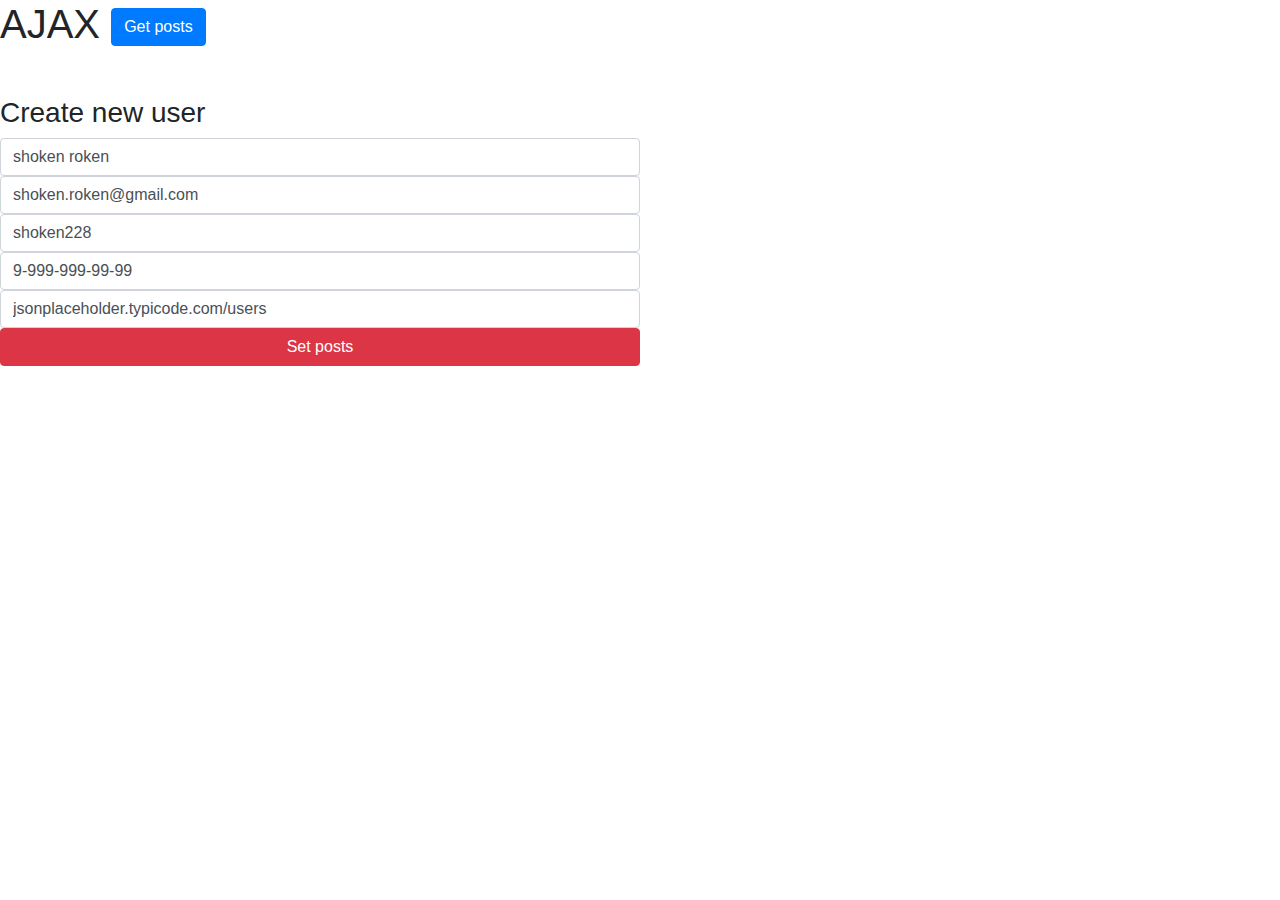
<file: AJAX-requests/index.html>
<!DOCTYPE html>
<html lang="ru">
  <style>
    .no-visible {
      display: none;
    }
  </style>
  <head>
    <meta charset="UTF-8" />
    <meta name="viewport" content="width=device-width, initial-scale=1.0" />
    <meta http-equiv="X-UA-Compatible" content="ie=edge" />
    <link
      rel="stylesheet"
      href="https://stackpath.bootstrapcdn.com/bootstrap/4.3.1/css/bootstrap.min.css"
      integrity="sha384-ggOyR0iXCbMQv3Xipma34MD+dH/1fQ784/j6cY/iJTQUOhcWr7x9JvoRxT2MZw1T"
      crossorigin="anonymous"
    />
    <title>Hello world</title>
  </head>
  <body>
    <h1>
      AJAX <button class="btn btn-primary btn-get-posts">Get posts</button>
    </h1>
    <form
      name="set-posts"
      class="set-posts flex-column mb-3 d-flex mt-5"
      style="width: 50%"
      action=""
    >
      <h3>Create new user</h3>
      <input
        name="name"
        type="text"
        value="shoken roken"
        class="form-control"
        placeholder="name"
      />
      <input
        name="email"
        type="email"
        value="shoken.roken@gmail.com"
        class="form-control"
        placeholder="email"
      />
      <input
        name="username"
        type="text"
        value="shoken228"
        class="form-control"
        placeholder="username"
      />
      <input
        name="phone"
        type="phone"
        value="9-999-999-99-99"
        class="form-control"
        placeholder="phone"
      />
      <input
        name="website"
        type="text"
        value="jsonplaceholder.typicode.com/users"
        class="form-control"
        placeholder="website"
      />
      <button class="btn btn-danger btn-set-posts">Set posts</button>
    </form>

    <!-- <button class="btn btn-danger btn-add-post">Add new post</button> -->
    <div class="container"></div>
    <script src="app.js"></script>
  </body>
</html>
</file>
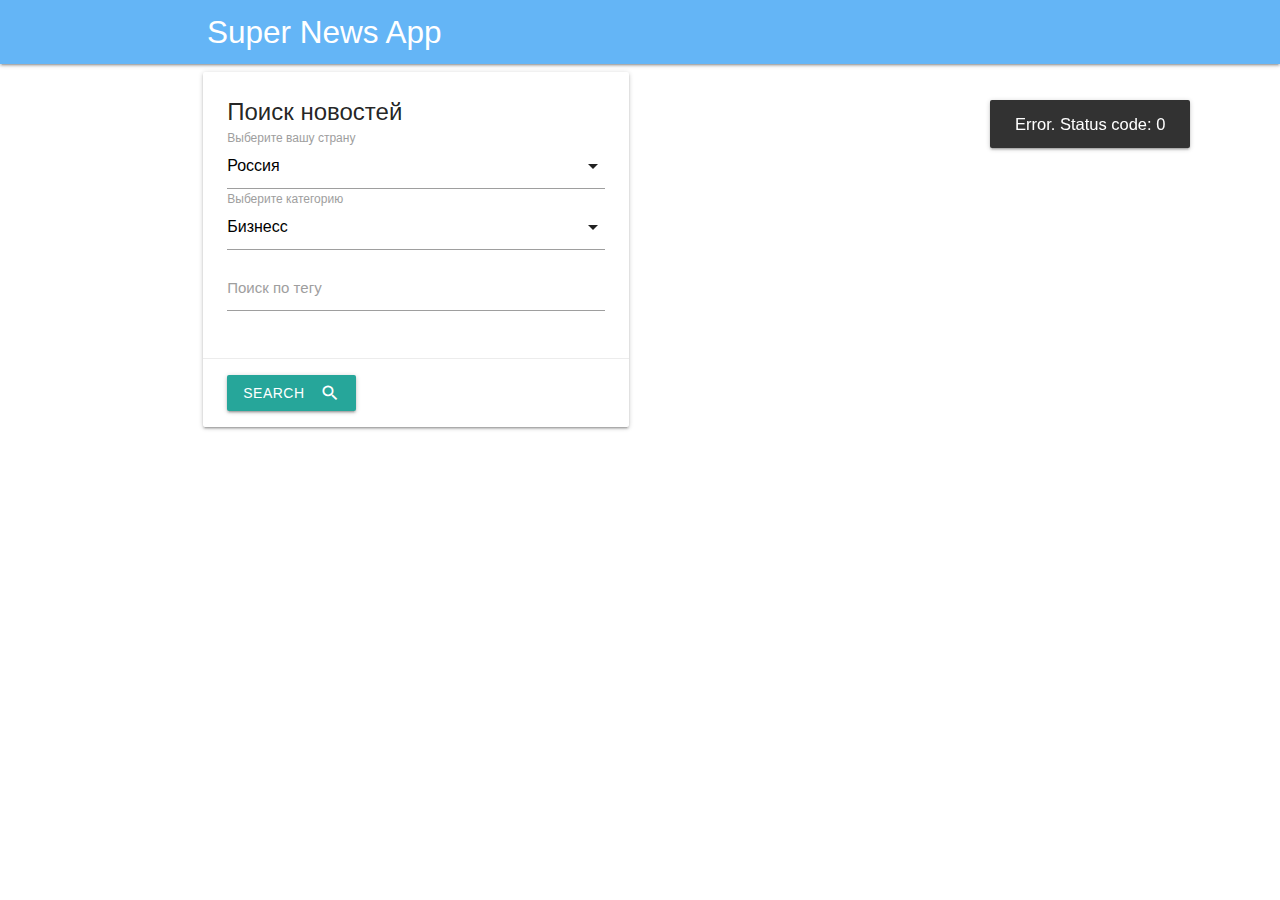
<file: news-app/index.html>
<!DOCTYPE html>
<html lang="ru">
  <head>
    <meta charset="UTF-8" />
    <meta name="viewport" content="width=device-width, initial-scale=1.0" />
    <meta http-equiv="X-UA-Compatible" content="ie=edge" />
    <title>Document</title>
    <!-- Compiled and minified CSS -->
    <link
      href="https://fonts.googleapis.com/icon?family=Material+Icons"
      rel="stylesheet"
    />

    <link
      rel="stylesheet"
      href="https://cdnjs.cloudflare.com/ajax/libs/materialize/1.0.0/css/materialize.min.css"
    />
    <link rel="stylesheet" href="style.css" />
  </head>
  <body>
    <nav class="blue lighten-2">
      <div class="nav-wrapper container">
        <a href="#" class="ml-2 brand-logo">Super News App</a>
      </div>
    </nav>
    <div class="search-controls">
      <div class="container">
        <div class="row">
          <div class="col s12 m6">
            <div class="card">
              <form name="newsControls">
                <div class="card-content">
                  <span class="card-title">Поиск новостей</span>
                  <div class="input-field">
                    <select name="country" id="country">
                      <option value="ru">Россия</option>
                      <option value="ua">Україна</option>
                      <option value="us">United States</option>
                    </select>
                    <label>Выберите вашу страну</label>
                  </div>
                  <div class="input-field">
                    <select name="category" id="category">
                      <option value="business">Бизнесс</option>
                      <option value="entertainment">Развлечения</option>
                      <option value="general">Главное</option>
                      <option value="health">Здоровье</option>
                      <option value="science">Наука</option>
                      <option value="sports">Спорт</option>
                      <option value="technology">Технологии</option>
                    </select>
                    <label>Выберите категорию</label>
                  </div>
                  <div class="input-field">
                    <input
                      type="text"
                      id="autocomplete-input"
                      class="autocomplete"
                      name="search"
                    />
                    <label for="autocomplete-input">Поиск по тегу</label>
                  </div>
                </div>
                <div class="card-action">
                  <button
                    class="btn waves-effect waves-light"
                    type="submit"
                    name="action"
                  >
                    Search
                    <i class="material-icons right">search</i>
                  </button>
                </div>
              </form>
            </div>
          </div>
        </div>
      </div>
    </div>
    <div class="news-container">
      <div class="container">
        <div class="row grid-container"></div>
      </div>
    </div>
    <!-- Compiled and minified JavaScript -->
    <script src="https://cdnjs.cloudflare.com/ajax/libs/materialize/1.0.0/js/materialize.min.js"></script>
    <script src="app.js"></script>
  </body>
</html>
</file>
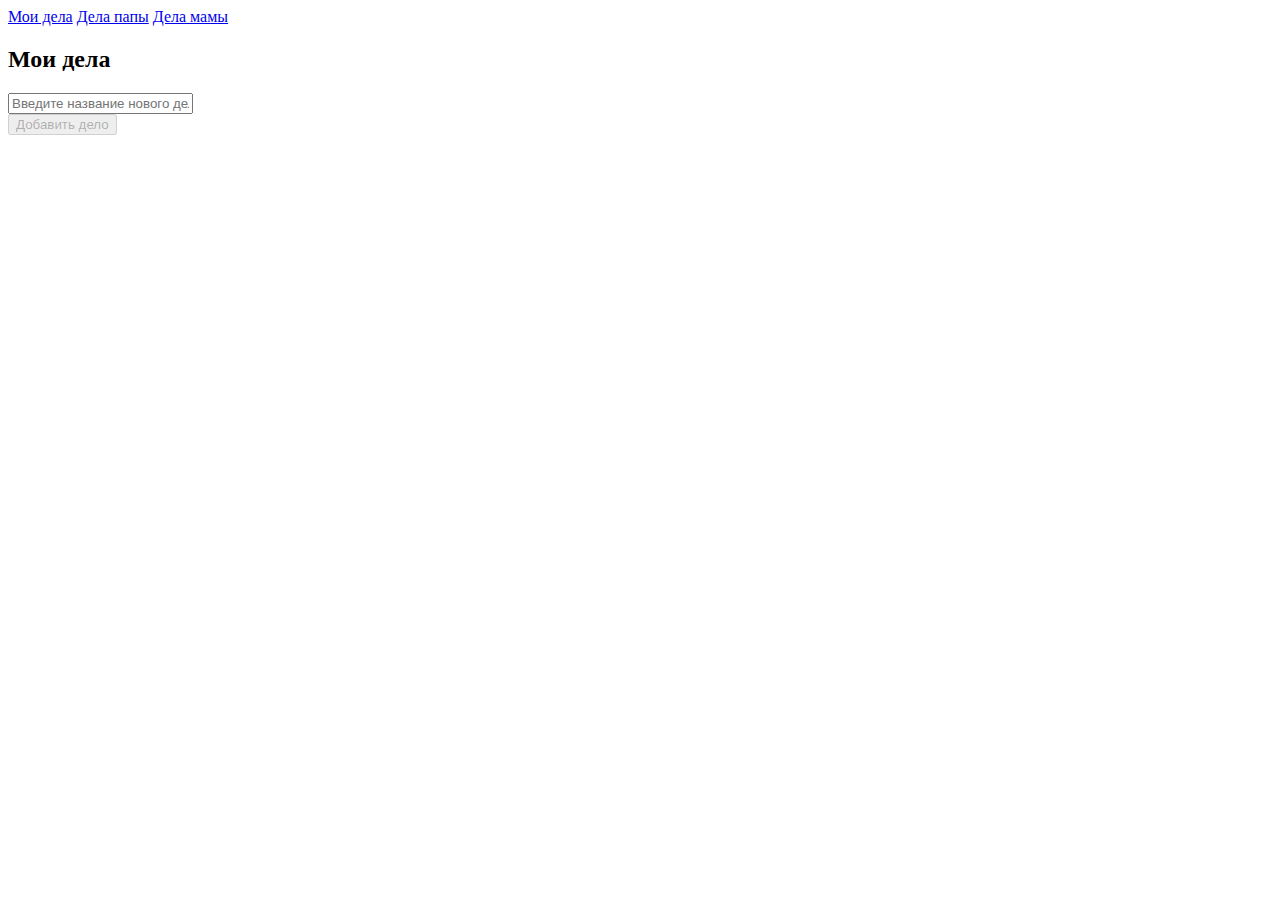
<file: todo-server/index.html>
<!DOCTYPE html>
<html lang="ru">
<head>
  <meta charset="UTF-8">
  <meta http-equiv="X-UA-Compatible" content="IE=edge">
  <meta name="viewport" content="width=device-width, initial-scale=1.0">
  <title>TODO</title>
  <link href="https://cdn.jsdelivr.net/npm/bootstrap@5.2.1/dist/css/bootstrap.min.css" rel="stylesheet" integrity="sha384-iYQeCzEYFbKjA/T2uDLTpkwGzCiq6soy8tYaI1GyVh/UjpbCx/TYkiZhlZB6+fzT" crossorigin="anonymous">

  <script defer src="./todo-app.js"></script>
  
  <script>
    document.addEventListener("DOMContentLoaded", function () {
      createTodoApp(document.getElementById('todo-app'), 'Мои дела', 'my');
    });
  </script>

  <script>
    
  </script>
</head>
  <body>
    <div class="container mb-5">
      <nav class="nav">
        <a href="index.html" class="nav-link">Мои дела</a>
        <a href="dad.html" class="nav-link">Дела папы</a>
        <a href="mom.html" class="nav-link">Дела мамы</a>
      </nav>
    </div>
    <div id="todo-app" class="container"></div>
  </body>
</html>
</file>
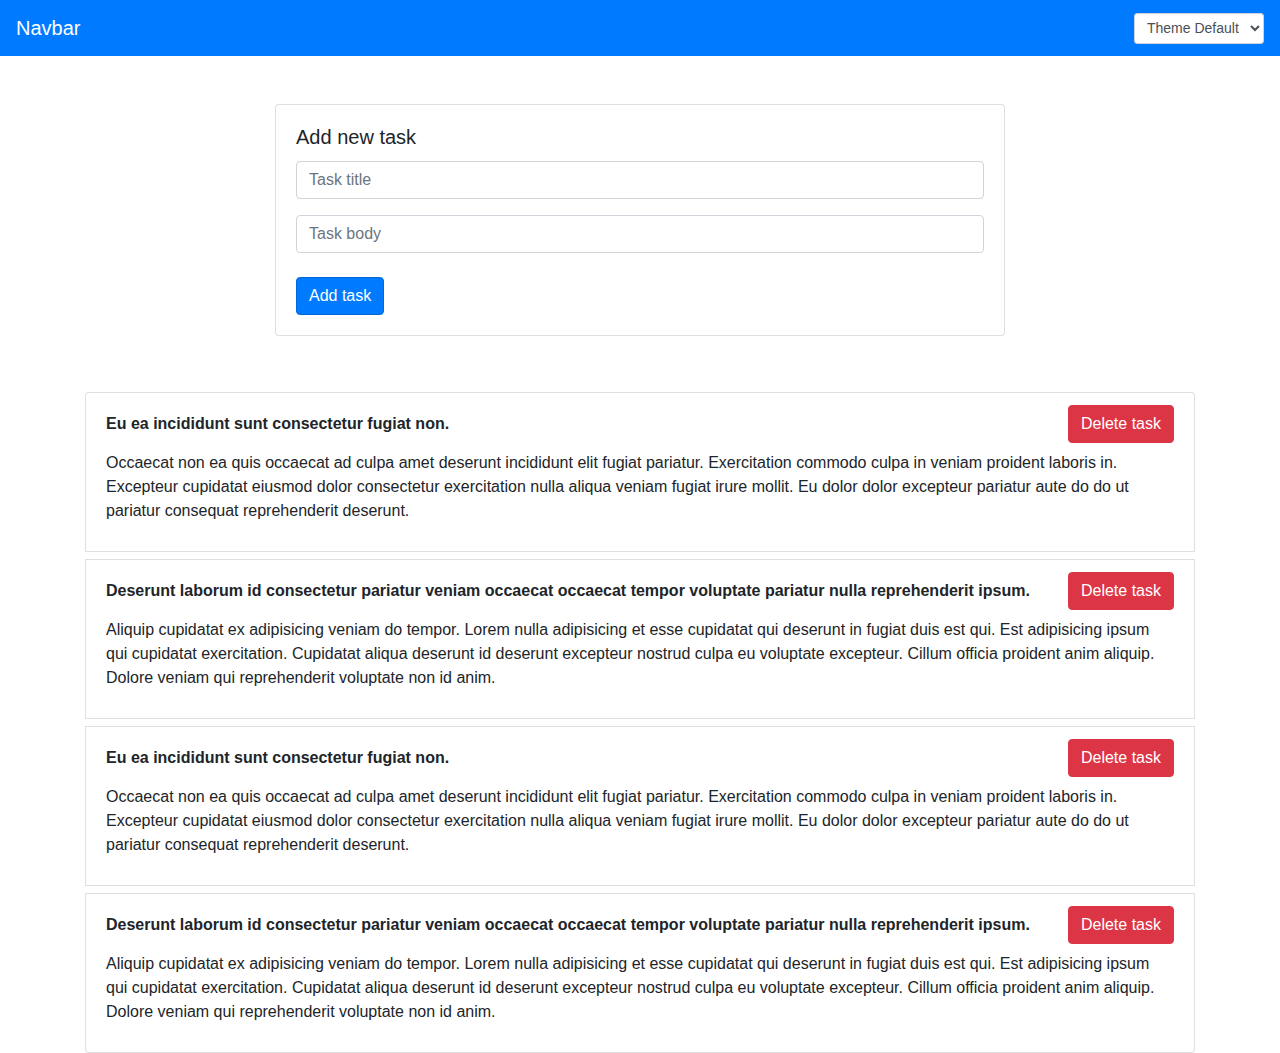
<file: todo-swap-CSS/index.html>
<!DOCTYPE html>
<html lang="en">
  <head>
    <meta charset="UTF-8" />
    <meta name="viewport" content="width=device-width, initial-scale=1.0" />
    <meta http-equiv="X-UA-Compatible" content="ie=edge" />
    <link
      rel="stylesheet"
      href="https://stackpath.bootstrapcdn.com/bootstrap/4.3.1/css/bootstrap.min.css"
      integrity="sha384-ggOyR0iXCbMQv3Xipma34MD+dH/1fQ784/j6cY/iJTQUOhcWr7x9JvoRxT2MZw1T"
      crossorigin="anonymous"
    />
    <link rel="stylesheet" href="styles.css" />
    <title>Document</title>
  </head>
  <body>
    <nav class="header navbar navbar-dark bg-primary">
      <a class="navbar-brand">Navbar</a>
      <form class="form-inline">
        <select class="form-control form-control-sm" id="themeSelect">
          <option value="default">Theme Default</option>
          <option value="light">Theme Light</option>
          <option value="dark">Theme Dark</option>
        </select>
      </form>
    </nav>
    <div class="form-section mt-5">
      <div class="container">
        <div class="row">
          <div class="col col-8 mx-auto">
            <div class="card">
              <div class="card-body">
                <h5 class="card-title">Add new task</h5>
                <form name="addTask">
                  <input
                    type="text"
                    name="title"
                    id="title"
                    class="form-control"
                    placeholder="Task title"
                  />
                  <input
                    type="text"
                    name="body"
                    id="body"
                    class="form-control mt-3"
                    placeholder="Task body"
                  />
                  <button type="submit" class="btn btn-primary mt-4">
                    Add task
                  </button>
                </form>
              </div>
            </div>
          </div>
        </div>
      </div>
    </div>
    <div class="tasks-list-section mt-5">
      <div class="container">
        <ul class="list-group"></ul>
      </div>
    </div>
    <script src="app.js"></script>
  </body>
</html>
</file>
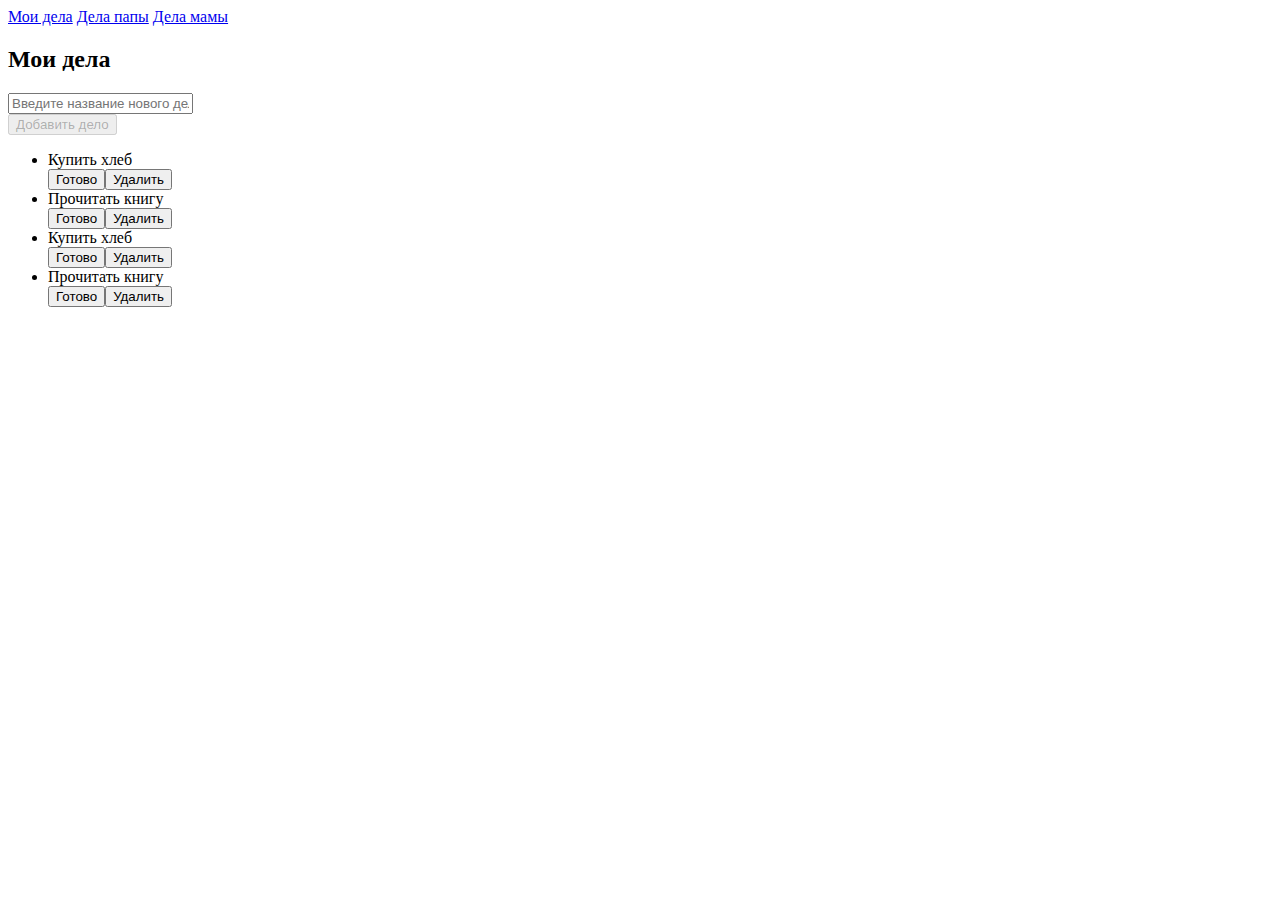
<file: todo/index.html>
<!DOCTYPE html>
<html lang="ru">
<head>
  <meta charset="UTF-8">
  <meta http-equiv="X-UA-Compatible" content="IE=edge">
  <meta name="viewport" content="width=device-width, initial-scale=1.0">
  <title>TODO</title>
  <link href="https://cdn.jsdelivr.net/npm/bootstrap@5.2.1/dist/css/bootstrap.min.css" rel="stylesheet" integrity="sha384-iYQeCzEYFbKjA/T2uDLTpkwGzCiq6soy8tYaI1GyVh/UjpbCx/TYkiZhlZB6+fzT" crossorigin="anonymous">

  <script defer src="./todo-app.js"></script>
  
  <script>
    document.addEventListener("DOMContentLoaded", function () {
    
      let my = [
        {
          name: "Купить хлеб",
          done: false,
        },
        {
          name: "Прочитать книгу",
          done: true,
        },
      ];
    
      createTodoApp(document.getElementById('todo-app'), 'Мои дела', 'my', my);

    });
  </script>

  <script>
    
  </script>
</head>
  <body>
    <div class="container mb-5">
      <nav class="nav">
        <a href="index.html" class="nav-link">Мои дела</a>
        <a href="dad.html" class="nav-link">Дела папы</a>
        <a href="mom.html" class="nav-link">Дела мамы</a>
      </nav>
    </div>
    <div id="todo-app" class="container"></div>
  </body>
</html>
</file>
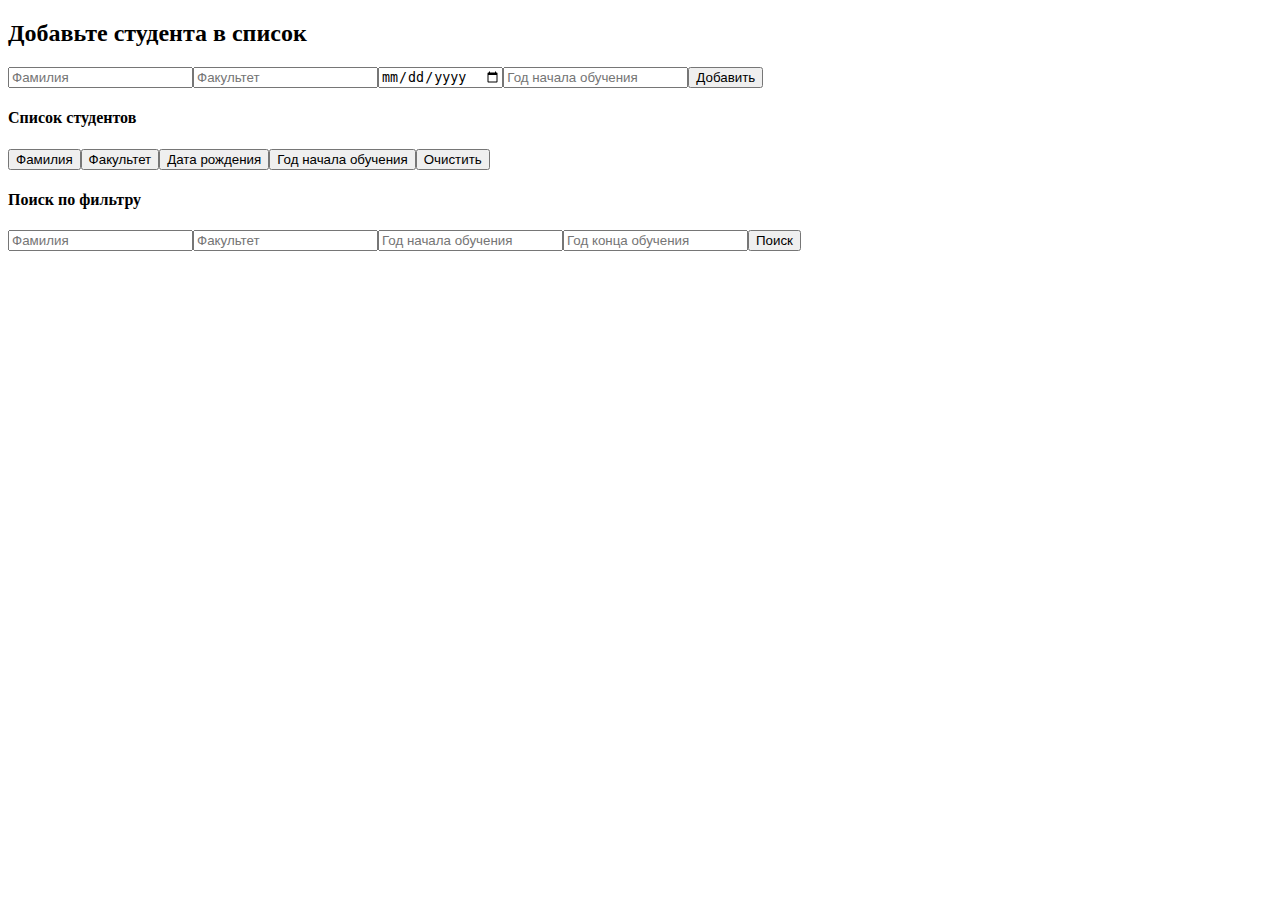
<file: student/main.html>
<!DOCTYPE html>
<html lang="ru">
<head>
  <meta charset="UTF-8">
  <meta http-equiv="X-UA-Compatible" content="IE=edge">
  <meta name="viewport" content="width=device-width, initial-scale=1.0">
  <title>Student</title>
  <link href="https://cdn.jsdelivr.net/npm/bootstrap@5.2.1/dist/css/bootstrap.min.css" rel="stylesheet" integrity="sha384-iYQeCzEYFbKjA/T2uDLTpkwGzCiq6soy8tYaI1GyVh/UjpbCx/TYkiZhlZB6+fzT" crossorigin="anonymous">

  <link rel="stylesheet" href="style.css">
  
  <script defer src="main.js"></script>

  <script>
    document.addEventListener("DOMContentLoaded", function () {
      createStudentApp(document.getElementById('data-student'), 'Список студентов', 'spisok');
    });
  </script>
</head>
<body>
  <div id="data-student" class="container"></div>
</body>
</html>
</file>
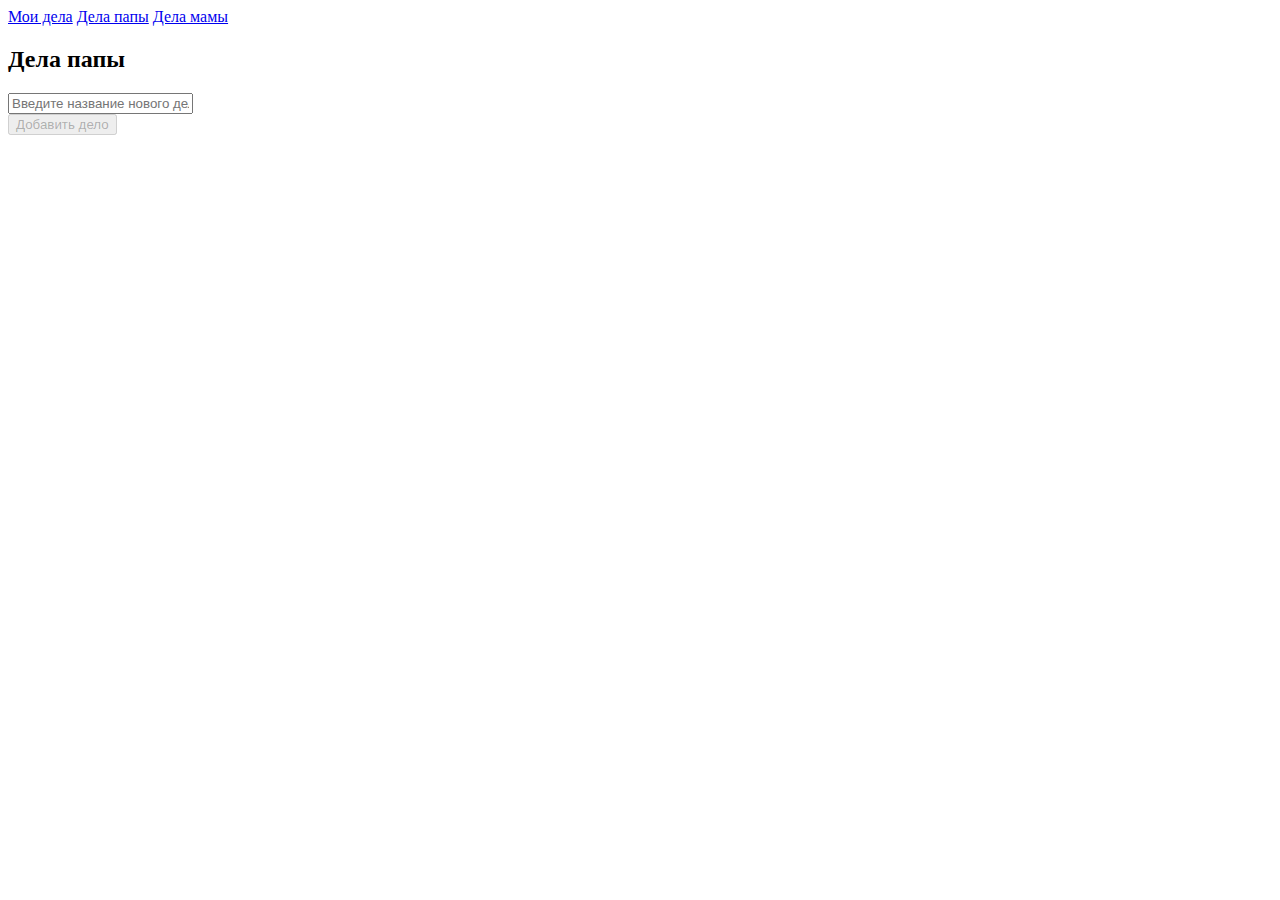
<file: todo-server/dad.html>
<!DOCTYPE html>
<html lang="ru">
<head>
  <meta charset="UTF-8">
  <meta http-equiv="X-UA-Compatible" content="IE=edge">
  <meta name="viewport" content="width=device-width, initial-scale=1.0">
  <title>TODO</title>
  <link href="https://cdn.jsdelivr.net/npm/bootstrap@5.2.1/dist/css/bootstrap.min.css" rel="stylesheet" integrity="sha384-iYQeCzEYFbKjA/T2uDLTpkwGzCiq6soy8tYaI1GyVh/UjpbCx/TYkiZhlZB6+fzT" crossorigin="anonymous">

  <script defer src="./todo-app.js"></script>
  <script>
    document.addEventListener('DOMContentLoaded', function() {
      createTodoApp(document.getElementById('todo-app'), 'Дела папы', 'dad');
    });
  </script>
</head>
  <body>
    <div class="container mb-5">
      <nav class="nav">
        <a href="index.html" class="nav-link">Мои дела</a>
        <a href="dad.html" class="nav-link">Дела папы</a>
        <a href="mom.html" class="nav-link">Дела мамы</a>
      </nav>
    </div>
    <div id="todo-app" class="container"></div>
  </body>
</html>
</file>
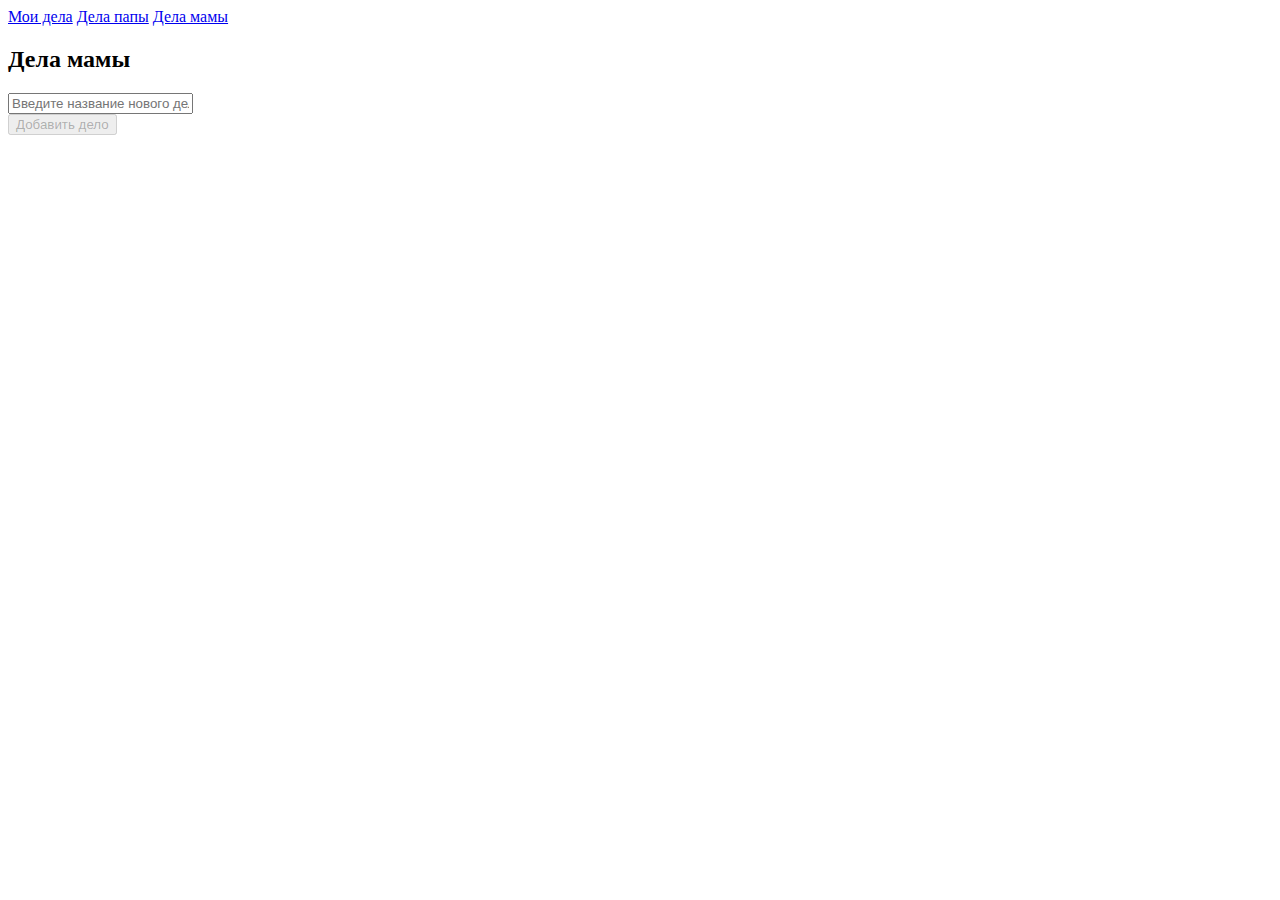
<file: todo-server/mom.html>
<!DOCTYPE html>
<html lang="ru">
<head>
  <meta charset="UTF-8">
  <meta http-equiv="X-UA-Compatible" content="IE=edge">
  <meta name="viewport" content="width=device-width, initial-scale=1.0">
  <title>TODO</title>
  <link href="https://cdn.jsdelivr.net/npm/bootstrap@5.2.1/dist/css/bootstrap.min.css" rel="stylesheet" integrity="sha384-iYQeCzEYFbKjA/T2uDLTpkwGzCiq6soy8tYaI1GyVh/UjpbCx/TYkiZhlZB6+fzT" crossorigin="anonymous">

  <script defer src="./todo-app.js"></script>
  <script>
    document.addEventListener('DOMContentLoaded', function() {
      createTodoApp(document.getElementById('todo-app'), 'Дела мамы', 'mom');
    });
  </script>
</head>
  <body>
    <div class="container mb-5">
      <nav class="nav">
        <a href="index.html" class="nav-link">Мои дела</a>
        <a href="dad.html" class="nav-link">Дела папы</a>
        <a href="mom.html" class="nav-link">Дела мамы</a>
      </nav>
    </div>
    <div id="todo-app" class="container"></div>
  </body>
</html>
</file>
<file: news-app/style.css>
.news-container .card-title {
  background: rgba(0, 0, 0, 0.7);
}
.progress {
  position: fixed;
  top: 0;
  left: 0;
  right: 0;
  background: #fff;
  z-index: 1;
}

.news-container .grid-container {
  display: grid;
  grid-template-columns: 1fr 1fr;
  grid-auto-flow: dense;
}

.ml-2 {
  margin-left: 15px;
}
</file>
<file: todo-swap-CSS/styles.css>
:root {
  --base-text-color: #212529;
  --header-bg: #007bff;
  --header-text-color: #fff;
  --default-btn-bg: #007bff;
  --default-btn-text-color: #fff;
  --default-btn-hover-bg: #0069d9;
  --default-btn-border-color: #0069d9;
  --danger-btn-bg: #dc3545;
  --danger-btn-text-color: #fff;
  --danger-btn-hover-bg: #bd2130;
  --danger-btn-border-color: #dc3545;
  --input-border-color: #ced4da;
  --input-bg-color: #fff;
  --input-text-color: #495057;
  --input-focus-bg-color: #fff;
  --input-focus-text-color: #495057;
  --input-focus-border-color: #80bdff;
  --input-focus-box-shadow: 0 0 0 0.2rem rgba(0, 123, 255, 0.25);
}

body {
  color: var(--base-text-color);
}

.navbar {
  background: var(--header-bg) !important;
}

.header .navbar-brand {
  color: var(--header-text-color) !important;
}

.btn.btn-primary,
.btn-primary:not(:disabled):not(.disabled):active {
  color: var(--default-btn-text-color);
  background-color: var(--default-btn-bg);
  border-color: var(--default-btn-border-color);
}
.btn-primary:not(:disabled):not(.disabled):active:focus {
  box-shadow: var(--default-btn-focus-box-shadow);
}
.btn.btn-primary:hover {
  color: var(--default-btn-text-color);
  background-color: var(--default-btn-hover-bg);
  border-color: var(--default-btn-border-color);
}

.btn.btn-danger,
.btn-danger:not(:disabled):not(.disabled):active {
  color: var(--danger-btn-text-color);
  background-color: var(--danger-btn-bg);
  border-color: var(--danger-btn-border-color);
}

.btn.btn-danger:hover {
  color: var(--danger-btn-text-color);
  background-color: var(--danger-btn-hover-bg);
  border-color: var(--danger-btn-border-color);
}

.form-control {
  background: var(--input-bg-color);
  border-color: var(--input-border-color);
  color: var(--input-text-color);
}

.form-control:focus {
  color: var(--input-focus-text-color);
  background-color: var(--input-focus-bg-color);
  border-color: var(--input-focus-border-color);
  box-shadow: var(--input-focus-box-shadow);
}

.header-card {
  display: flex;
  justify-content:space-between
}

.btn-block {
  height: 45px;
  display:flex;
justify-content:flex-end;
}
</file>
<file: student/style.css>
.br{
  border-right: 2px solid #dfdede;
}

.pl{
  padding-left: 16px;
}
</file>
